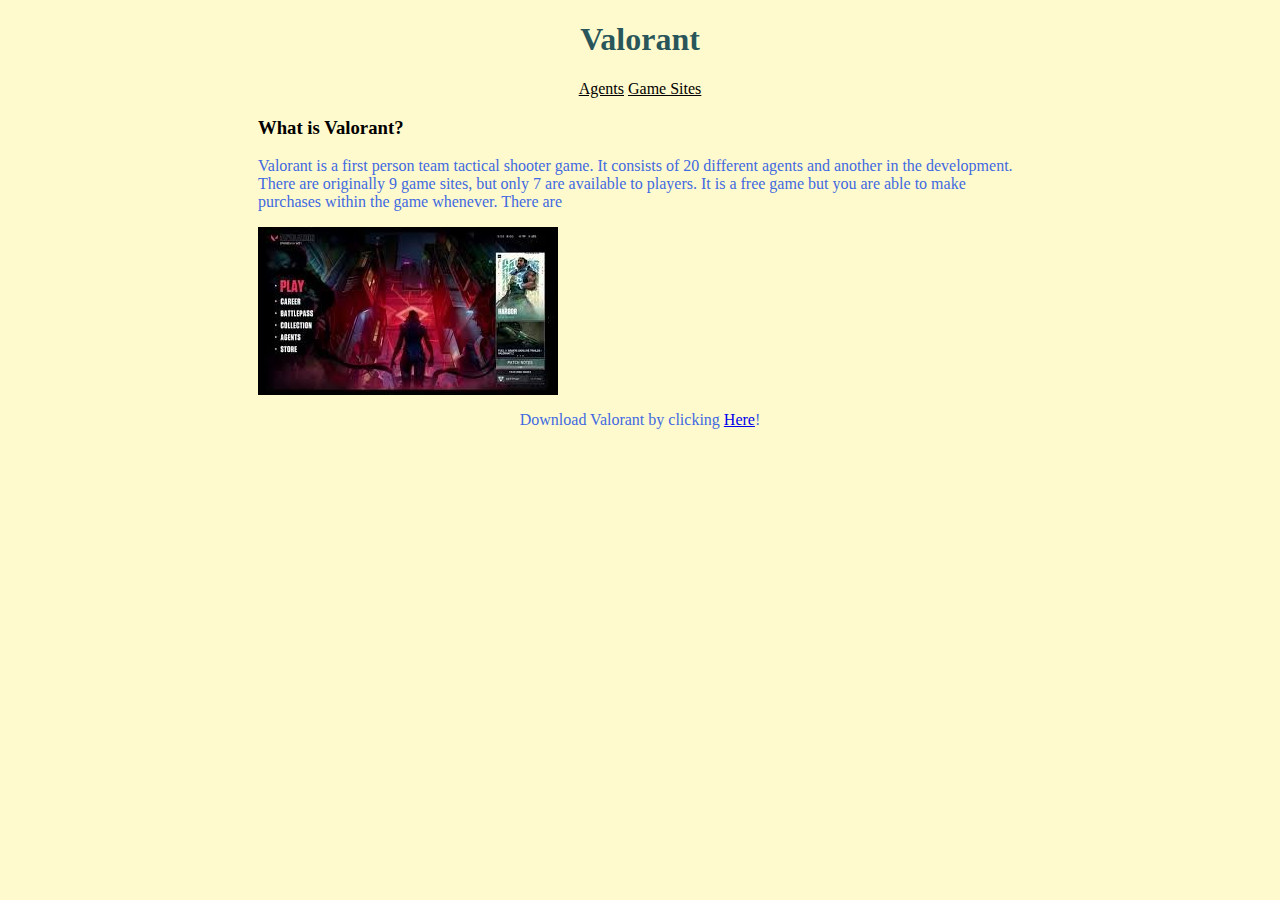
<file: index.html>
<!DOCTYPE html>
<html lang="en">

<head>
  <meta charset="UTF-8">
  <meta http-equiv="X-UA-Compatible" content="IE=edge">
  <meta name="viewport" content="width=device-width, initial-scale=1.0">
  <title>Valorant</title>
  <link rel="stylesheet" href="index.css">
</head>

<body>
  <header>
    <h1>Valorant</h1>
  </header>

  <nav>
    <a href="agents.html">Agents</a>
    <a href="sites.html">Game Sites</a>
  </nav>

  <main>
    <h3>What is Valorant?</h3>
    <p>Valorant is a first person team tactical shooter game. It consists of 20 different agents and another in the development. There are originally 9 game sites, but only 7 are available to players. It is a free game but you are able to make purchases within the game whenever. There are </p>
    <img src="val1.jpg" alt="val">
  </main>
  
  <footer>
   <p>Download Valorant by clicking <a href="https://www.riotgames.com/en">Here</a>!</p>
  </footer>

</body>

</html>
</file>
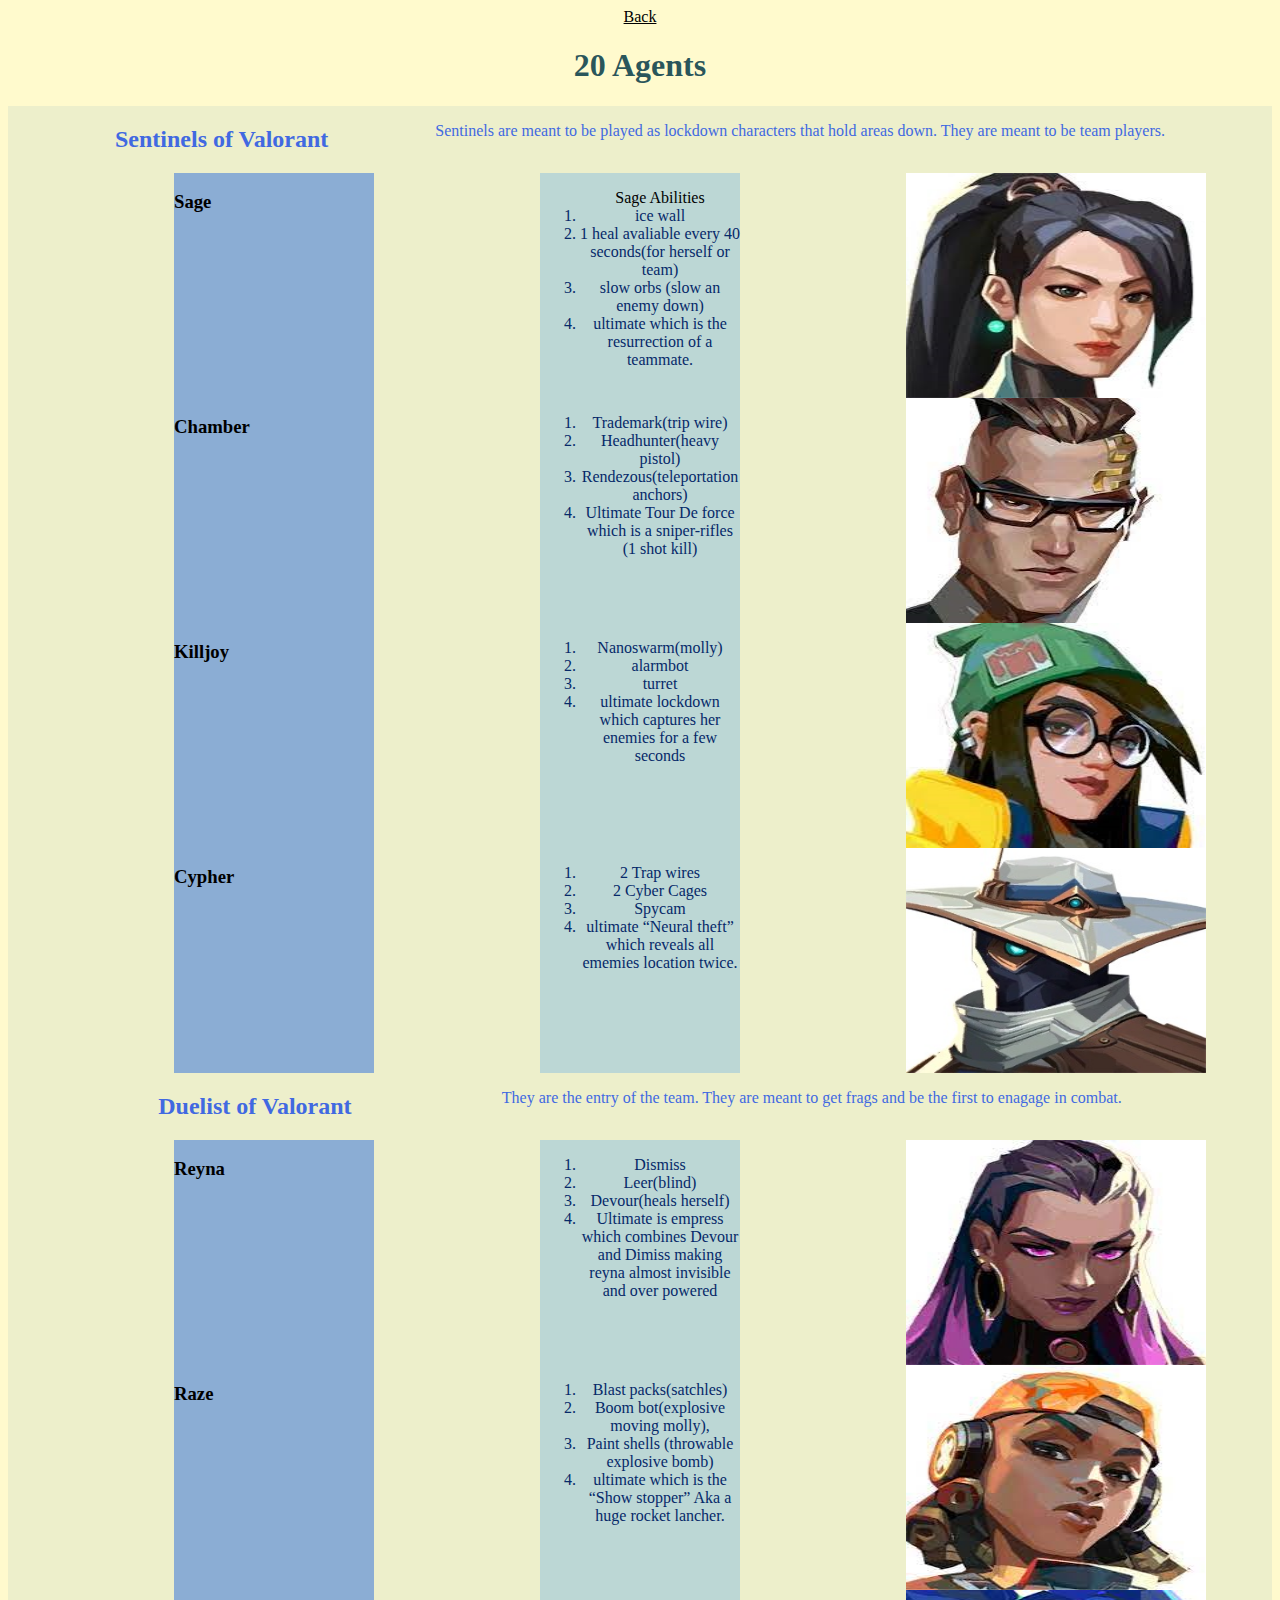
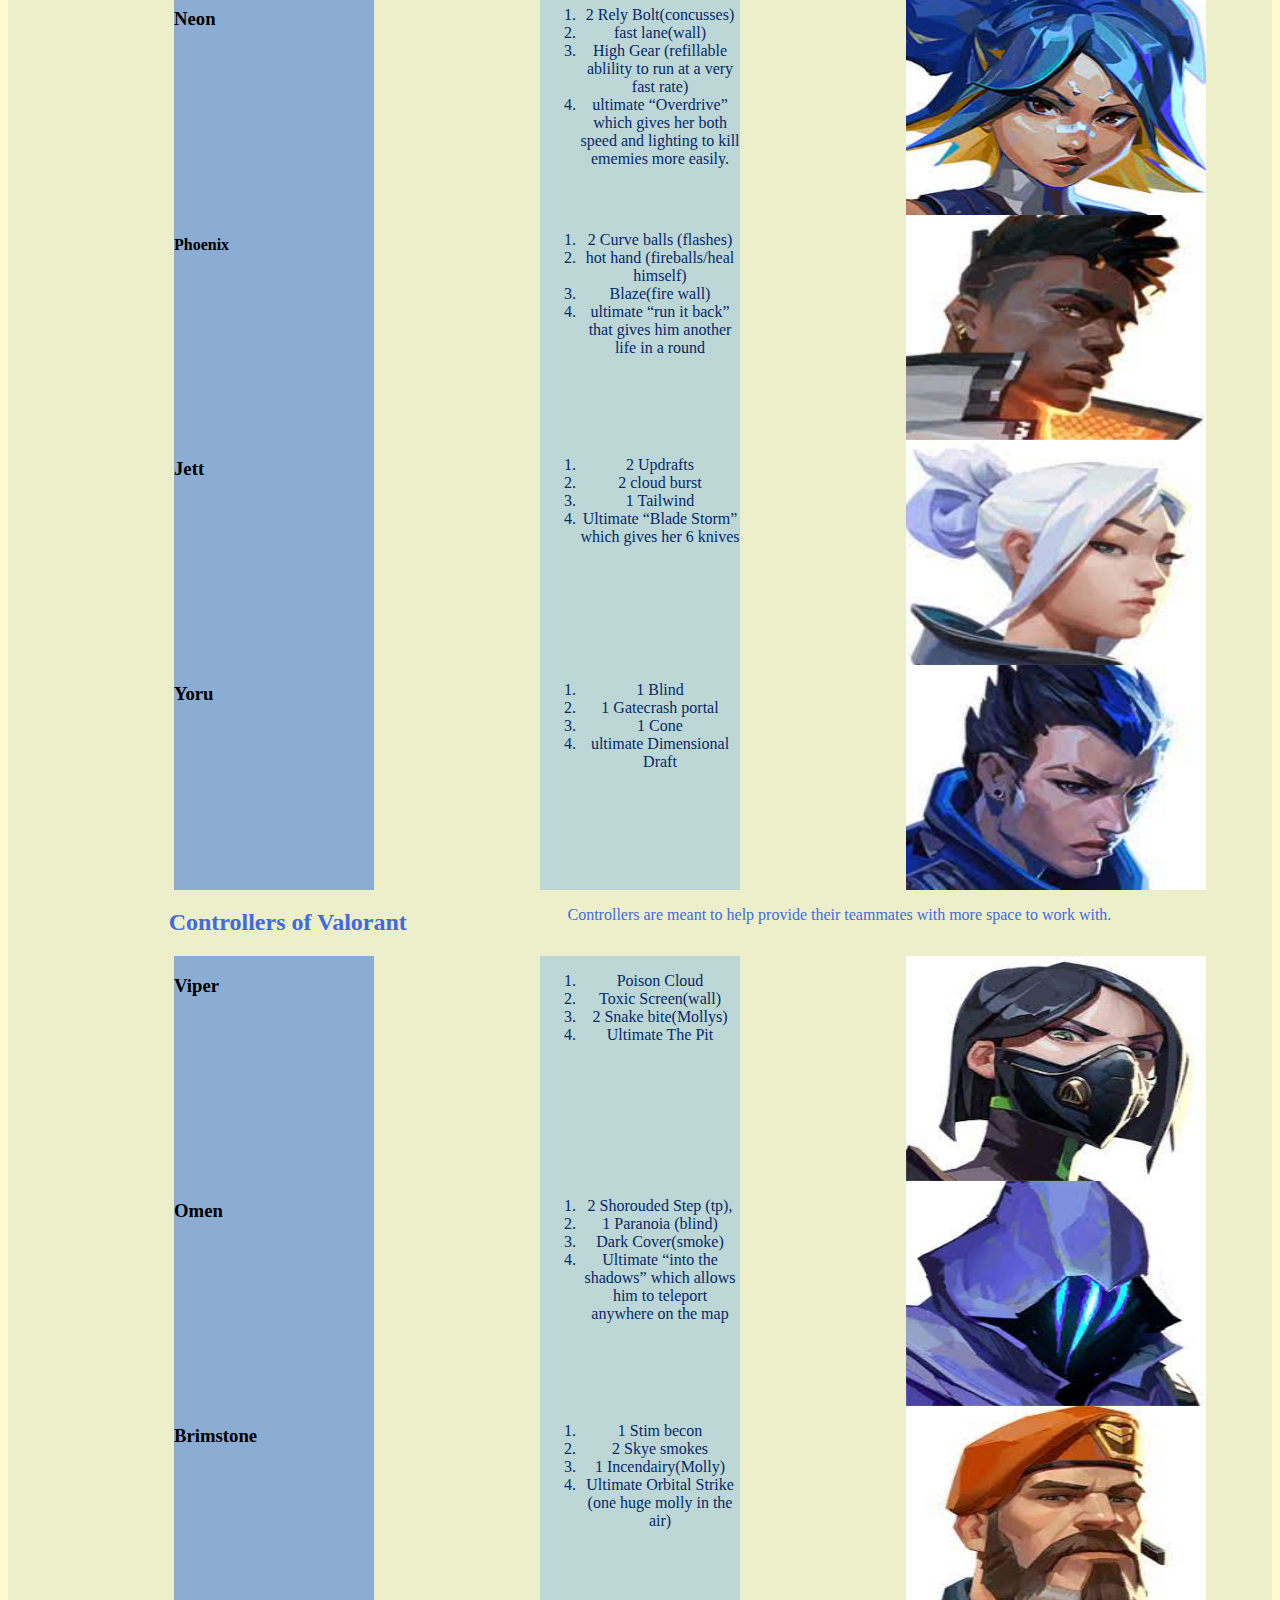
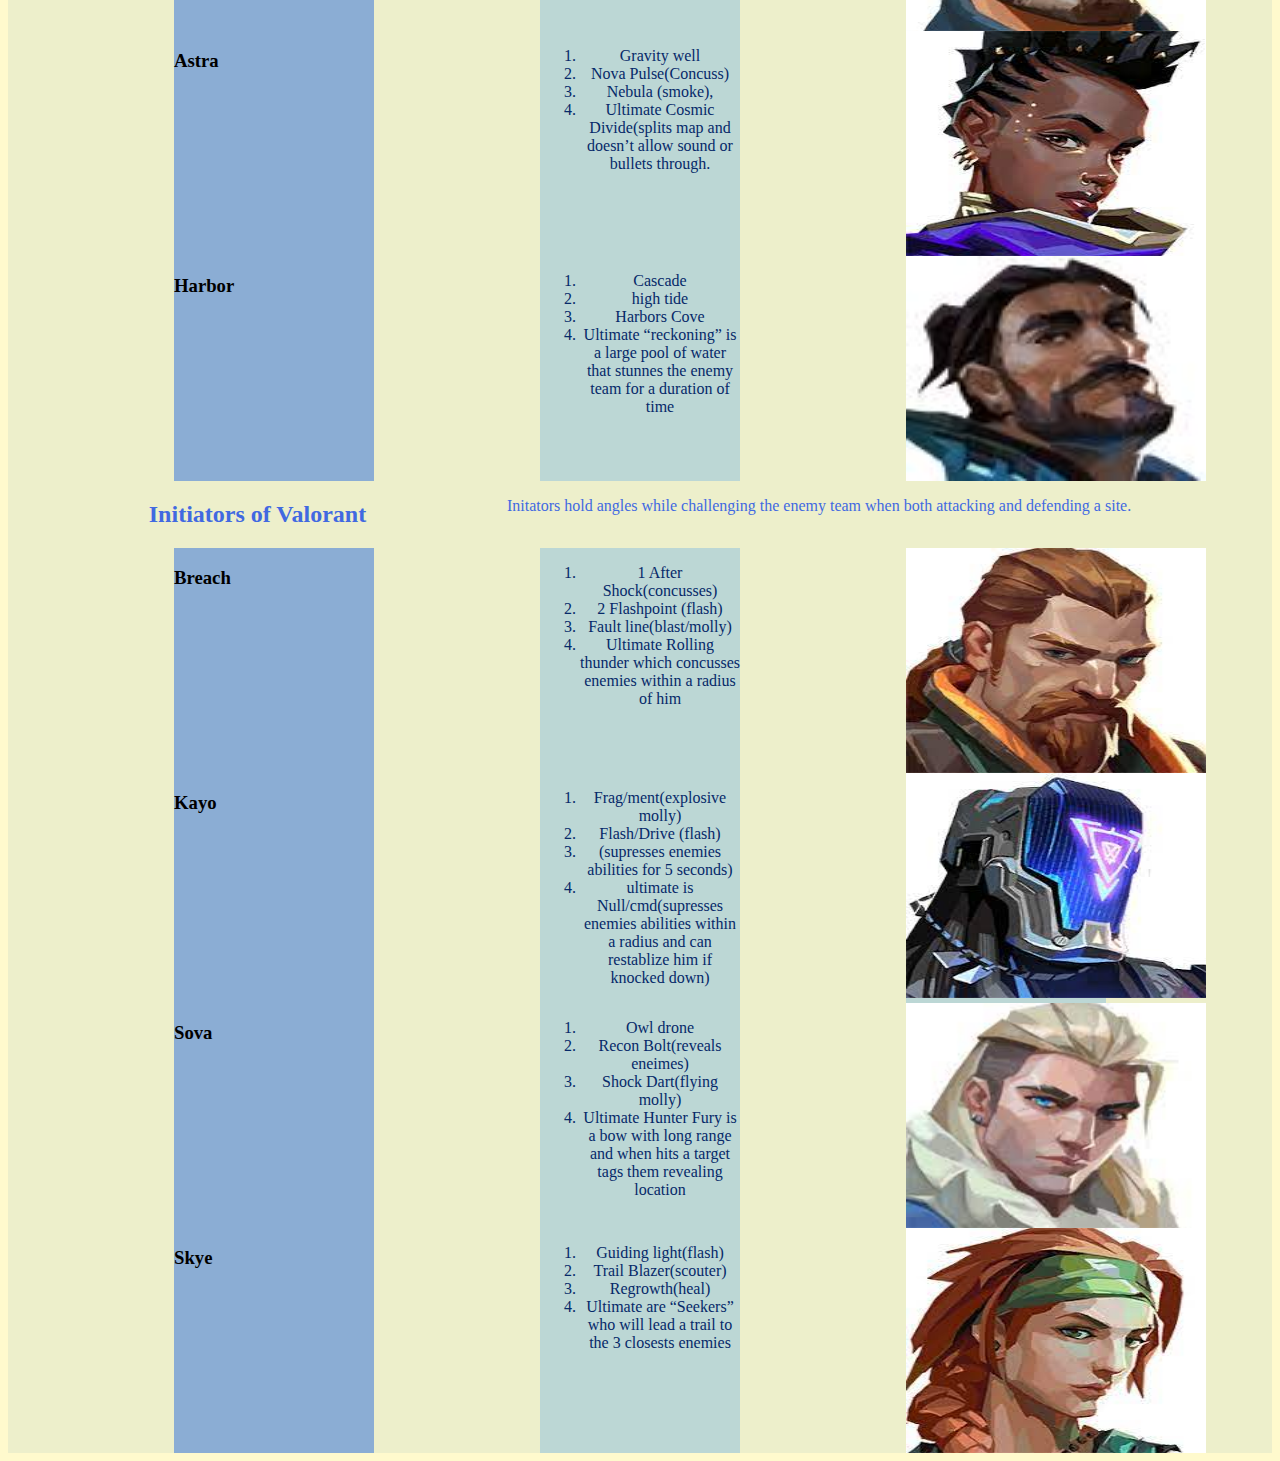
<file: agents.html>
<!DOCTYPE html>
<html lang="en">

<head>
  <meta charset="UTF-8">
  <meta http-equiv="X-UA-Compatible" content="IE=edge">
  <meta name="viewport" content="width=device-width, initial-scale=1.0">
  <link rel="stylesheet" href="index.css">
  <title>Game Agents</title>
</head>

<body>
 <nav> 
  <a href="index.html">Back</a>
 </nav>
  
 <h1>20 Agents</h1>

 <section>
  <h2>Sentinels of Valorant</h2>
  <p>Sentinels are meant to be played as lockdown characters that hold areas down. They are meant to be team players.</p>
 </section>

 
<section>
  <div class="card">
    <h3>Sage</h3>
  </div>
  <div>
   <p><ol>Sage Abilities <li>ice wall</li> <li>1 heal avaliable every 40 seconds(for herself or team)</li>
  <li>slow orbs (slow an enemy down)</li><li>ultimate which is the resurrection of a teammate.</li></ol></p>
  </div>
  <div>
    <img src="sage.jpg" alt="sage">
  </div>
</section>
  
<section>
  <div class="card">
      <h3>Chamber</h3>
  </div>
  <div>
    <p><ol>
      <li>Trademark(trip wire)</li><li>Headhunter(heavy pistol)</li><li>Rendezous(teleportation anchors)</li><li>Ultimate Tour De force which is a sniper-rifles (1 shot kill)</li>
    </ol></p>
  </div>
  <div>
    <img src="chamber.jpg" alt="chamber">
  </div>
</section>

<section>
  <div class="card">
   <h3>Killjoy</h3>
  </div>
  <div>
   <p><ol>
    <li>Nanoswarm(molly)</li><li>alarmbot</li><li>turret</li><li>ultimate lockdown which captures her enemies for a few seconds</li>
   </ol></p>
  </div>
  <div>
   <img src="kj.jpg" alt="kj">
  </div>
 </section>

<section>
  <div class="card">
    <h3>Cypher</h3>
  </div>
  <div>
    <p><ol>
      <li>2 Trap wires</li><li>2 Cyber Cages</li><li>Spycam</li><li>ultimate “Neural theft” which reveals all ememies location twice.</li>
    </ol></p>
  </div>
  <div>
    <img src="cypher.jpg" alt="cypher">
  </div>
</section>

<section>
  <h2>Duelist of Valorant</h2>
  <p>They are the entry of the team. They are meant to get frags and be the first to enagage in combat.</p>
</section>


<section>
  <div class= "card">
    <h3>Reyna</h3>
  </div>
  <div>
    <p><ol>
      <li>Dismiss</li><li>Leer(blind)</li><li>Devour(heals herself)</li><li>Ultimate is empress which combines Devour and Dimiss making reyna almost invisible and over powered</li>
    </ol></p>
  </div>
  <div>
    <img src="reyna.jpg" alt="reyna">
  </div>
</section>


<section>
  <div class="card">
    <h3>Raze</h3>
  </div>
  <div>
    <p><ol>
      <li> Blast packs(satchles)</li><li>Boom bot(explosive moving molly),</li><li>Paint shells (throwable explosive bomb)</li><li>ultimate which is the “Show stopper” Aka a huge rocket lancher.</li>
    </ol></p>
  </div>
  <div>
    <img src="raze.jpg" alt="raze">
  </div>
</section>


<section>
  <div class="card">
    <h3>Neon</h3>
  </div>
  <div>
    <p><ol>
      <li>2 Rely Bolt(concusses)</li><li> fast lane(wall)</li><li>High Gear (refillable ablility to run at a very fast rate)</li><li>ultimate “Overdrive” which gives her both speed and lighting to kill ememies more easily.</li>
    </ol></p>
  </div>
  <div>
    <img src="neon.jpg" alt="neon">
  </div>
</section>


<section>
  <div class="card">
      <h4>Phoenix</h4>
  </div>
  <div>
    <p><ol>
      <li>2 Curve balls (flashes)</li><li>hot hand (fireballs/heal himself)</li><li>Blaze(fire wall)</li><li>ultimate “run it back” that gives him another life in a round</li>
    </ol></p>
  </div>
  <div>
    <img src="phx.jpg" alt="phx">
  </div>
</section>


<section>
  <div class="card">
    <h3>Jett</h3>
  </div>
  <div>
    <p><ol>
      <li>2 Updrafts</li><li>2 cloud burst</li><li>1 Tailwind</li><li> Ultimate “Blade Storm” which gives her 6 knives</li>
    </ol></p>
  </div>
  <div>
    <img src="jett.jpg" alt="jett">
  </div>
</section>


<section>
  <div class="card">
    <h3>Yoru</h3>
  </div>
  <div>
    <p><ol>
      <li>1 Blind</li><li>1 Gatecrash portal</li><li>1 Cone</li><li>ultimate Dimensional Draft</li>
    </ol></p>
  </div>
  <div>
    <img src="yoru.jpg" alt="yoru">
  </div>
</section>

<section>
<h2>Controllers of Valorant</h2>
<p>Controllers are meant to help provide their teammates with more space to work with.</p>
</section>

<section>
  <div class="card">
      <h3>Viper</h3>
  </div>
  <div>
    <p><ol>
      <li>Poison Cloud</li><li>Toxic Screen(wall)</li><li> 2 Snake bite(Mollys)</li><li>Ultimate The Pit</li>
    </ol></p>
  </div>
  <div>
    <img src="viper.jpg" alt="viper">
  </div>
</section>

<section>
  <div class="card">
      <h3>Omen</h3>
  </div>
  <div>
    <p><ol>
      <li>2 Shorouded Step (tp),</li><li> 1 Paranoia (blind)</li><li>Dark Cover(smoke)</li><li>Ultimate “into the shadows” which allows him to teleport anywhere on the map</li>
    </ol></p>
  </div>
  <div>
    <img src="omen.jpg" alt="omen">
  </div>
</section>

<section>
  <div class="card">
      <h3>Brimstone</h3>
  </div>
  <div>
    <p><ol>
      <li>1 Stim becon</li><li>2 Skye smokes</li><li> 1 Incendairy(Molly)</li><li> Ultimate Orbital Strike (one huge molly in the air)</li>
    </ol></p>
  </div>
  <div>
    <img src="brim.jpg" alt="brim">
  </div>
</section>

<section>
  <div class="card">
      <h3>Astra</h3>
  </div>
  <div>
    <p><ol>
      <li>Gravity well</li><li>Nova Pulse(Concuss)</li><li>Nebula (smoke), </li><li>Ultimate Cosmic Divide(splits map and doesn’t allow sound or bullets through.</li>
    </ol></p>
  </div>
  <div>
    <img src="astra.jpg" alt="astra">
  </div>
</section>

<section>
  <div class="card">
      <h3>Harbor</h3>
  </div>
  <div>
    <p><ol>
      <li>Cascade</li><li>high tide</li><li>Harbors Cove</li><li>Ultimate “reckoning” is a large pool of water that stunnes the enemy team for a duration of time</li>
    </ol></p>
  </div>
  <div>
    <img src="harbor.jpg" alt="harbor">
  </div>
</section>

<section>
  <h2>Initiators of Valorant</h2>
  <p>Initators hold angles while challenging the enemy team when both attacking and defending a site.</p>
</section>

<section>
  <div class="card">
      <h3>Breach</h3>
  </div>
  <div>
    <p><ol>
      <li>1 After Shock(concusses)</li><li>2 Flashpoint (flash)</li><li>Fault line(blast/molly)</li><li>Ultimate Rolling thunder which concusses enemies within a radius of him</li>
    </ol></p>
  </div>
  <div>
    <img src="breach.jpg" alt="breach">
  </div>
</section>


<section>
  <div class="card">
    <h3>Kayo</h3>
  </div>
  <div>
    <p><ol>
      <li>Frag/ment(explosive molly)</li><li>Flash/Drive (flash)</li><li>(supresses enemies abilities for 5 seconds)</li><li>ultimate is Null/cmd(supresses enemies abilities within a radius and can restablize him if knocked down)</li>
    </ol></p>
  </div>
  <div>
    <img src="kayo.jpg" alt="kayo">
  </div>
</section>


<section>
  <div class="card">
      <h3>Sova</h3>
  </div>
  <div>
    <p><ol>
      <li>Owl drone</li><li> Recon Bolt(reveals eneimes)</li><li>Shock Dart(flying molly)</li><li> Ultimate Hunter Fury is a bow with long range and when hits a target tags them revealing location</li>
    </ol></p>
  </div>
  <div>
    <img src="sova.jpg" alt="sova">
  </div>
</section>


<section>
  <div class="card">
      <h3>Skye</h3>
  </div>
  <div>
    <p><ol>
     <li>Guiding light(flash)</li><li>Trail Blazer(scouter)</li><li>Regrowth(heal)</li><li>Ultimate are “Seekers” who will lead a trail to the 3 closests enemies</li>
    </ol></p>
  </div>
  <div>
  <img src="skye.jpg" alt="skye">
  </div>
</section>

</body>

</html>
</file>
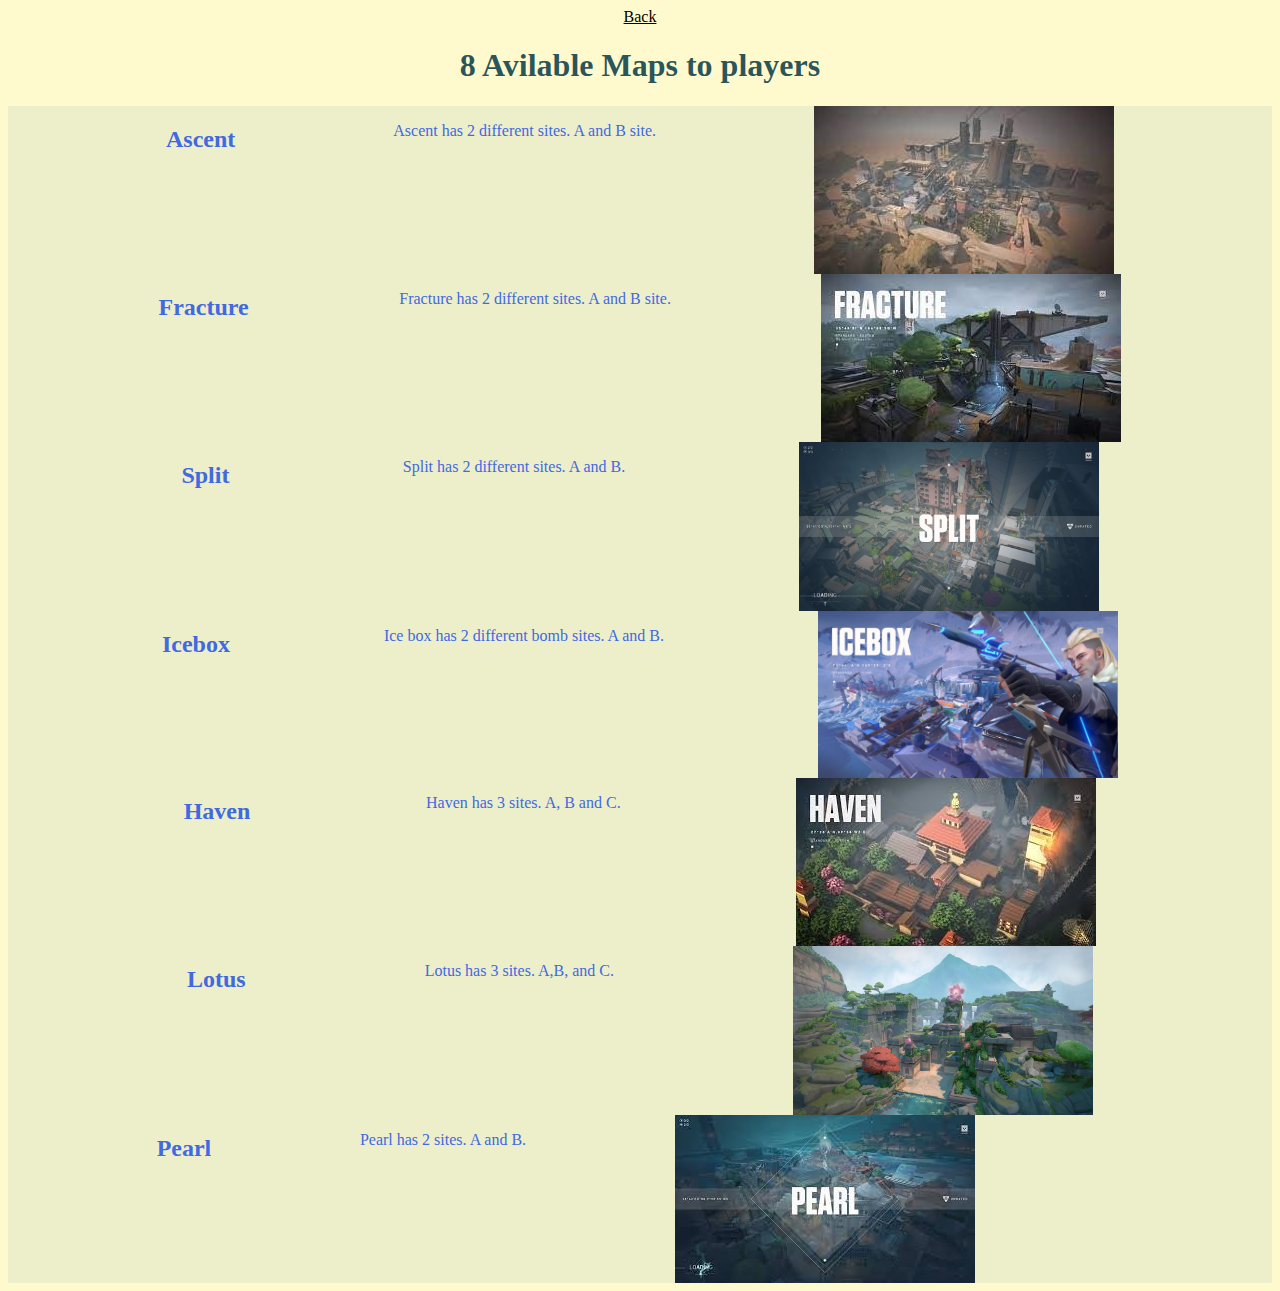
<file: sites.html>
<!DOCTYPE html>
<html lang="en">
<head>
  <meta charset="UTF-8">
  <meta http-equiv="X-UA-Compatible" content="IE=edge">
  <meta name="viewport" content="width=device-width, initial-scale=1.0">
  <title>Game Sites</title>
  <link rel="stylesheet" href="index.css">
</head>
<body>
  <nav>
    <a href="index.html">Back</a>
  </nav>

  <h1>8 Avilable Maps to players</h1>

  <section>
    <h2>Ascent</h2>
    <p>Ascent has 2 different sites. A and B site.</p>
    <img src="ascent3.jpg" alt="ascent">
  </section>
  
  <section>
   <h2>Fracture</h2>
    <p>Fracture has 2 different sites. A and B site.</p>
    <img src="fracture2.jpg" alt="fracture">
  </section>
  
  <section>
    <h2>Split</h2>
    <p>Split has 2 different sites. A and B.</p>
    <img src="split1.jpg" alt="split">
  </section>
  
  <section>
    <h2>Icebox</h2>
    <p>Ice box has 2 different bomb sites. A and B.</p>
    <img src="icebox2.jpg" alt="icebox">
  </section>
  
  <section>
    <h2>Haven</h2>
    <p>Haven has 3 sites. A, B and C.</p>
    <img src="haven3.jpg" alt="haven">
  </section>
  
  <section>
    <h2>Lotus</h2>
    <p>Lotus has 3 sites. A,B, and C.</p>
    <img src="lotus.jpg" alt="lotus">
  </section>
  
  <section>
    <h2>Pearl</h2>
    <p>Pearl has 2 sites. A and B.</p>
    <img src="pearl3.jpg">
  <section>
  
  
</body>
</html>
</file>
<file: index.css>
.card {
  background-color:rgb(139, 173, 212);
  display: flex;
  flex-direction: row;
}

div {
  background-color:rgba(141, 191, 224, 0.507);
  width: 200px;

}

section {
  display: flex;
  background-color: rgba(20, 112, 187, 0.075);
  justify-content: space-evenly;
  flex-wrap: wrap;
  text-align: center;
}

p {
  color: royalblue;
}

body {
  background-color: lemonchiffon;
}

header {
  display: block;
  text-align: center;
  color: pink;
}

img {
  display: block;
  min-width: 300px;
  min-height: 225;
  max-width: 300px;
  max-height: 225px;
  text-align: center;
}

h1 {
  text-align: center;
  color: rgba(2, 56, 70, 0.849);
}

main {
  margin-left: 250px;
  margin-right: 250px;
}

nav {
  text-align: center;
}

footer {
  margin-left: 500px;
  margin-right: 500px;
  text-align: center;

}

h2 {
  color:royalblue;
}

nav a {
  color: black;
}

li {
  color: rgb(6, 41, 105);
}
</file>
